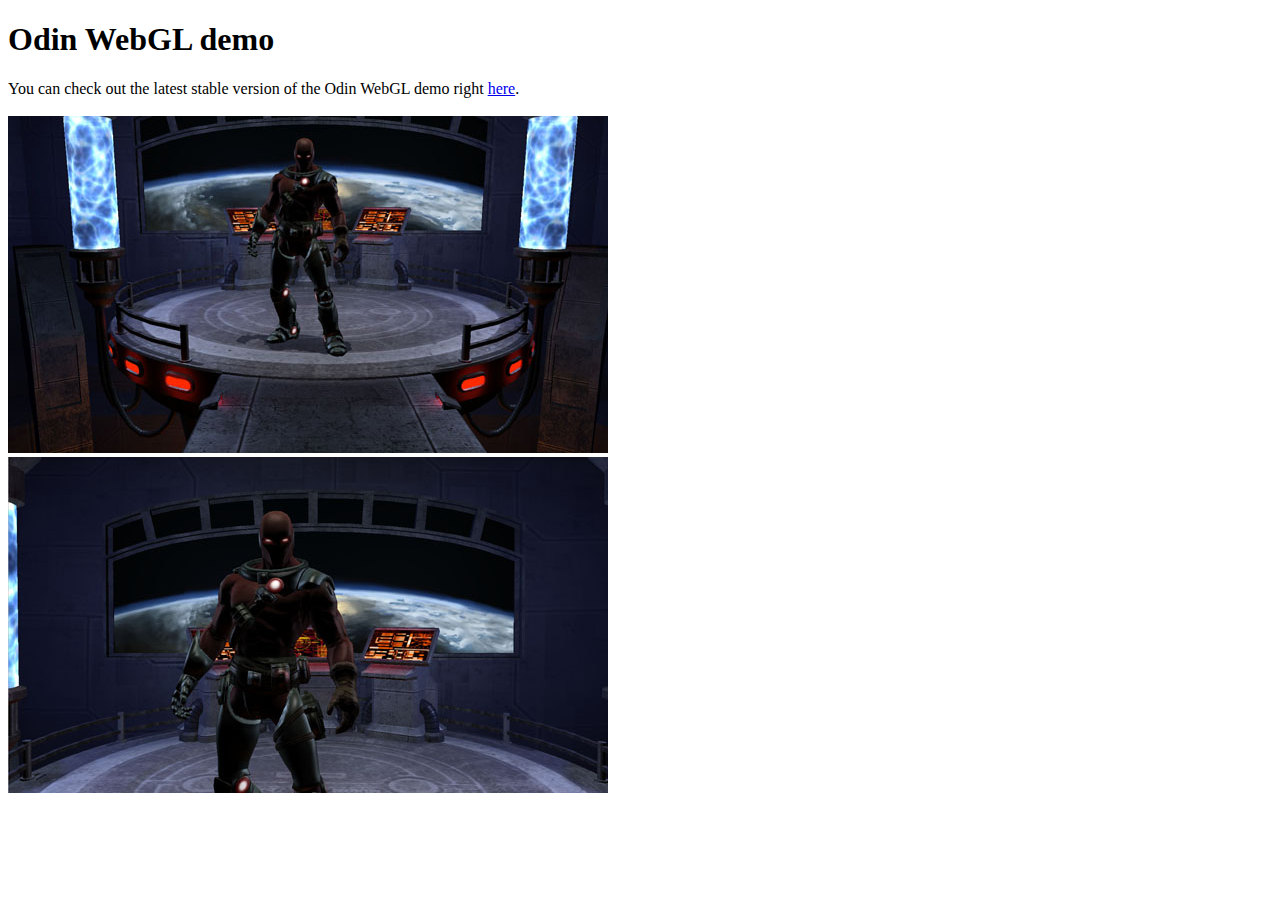
<file: index.html>
<!DOCTYPE html>
<html>
	<title>Odin WebGL demo</title>
	<body>
		<h1>Odin WebGL demo</h1>
		You can check out the latest stable version of the Odin WebGL demo right <a href="./demo.html">here</a>.<br><br>
		<img src="odin-screen-1.jpg"><br>
		<img src="odin-screen-2.jpg">
	</body>
</html>
</file>
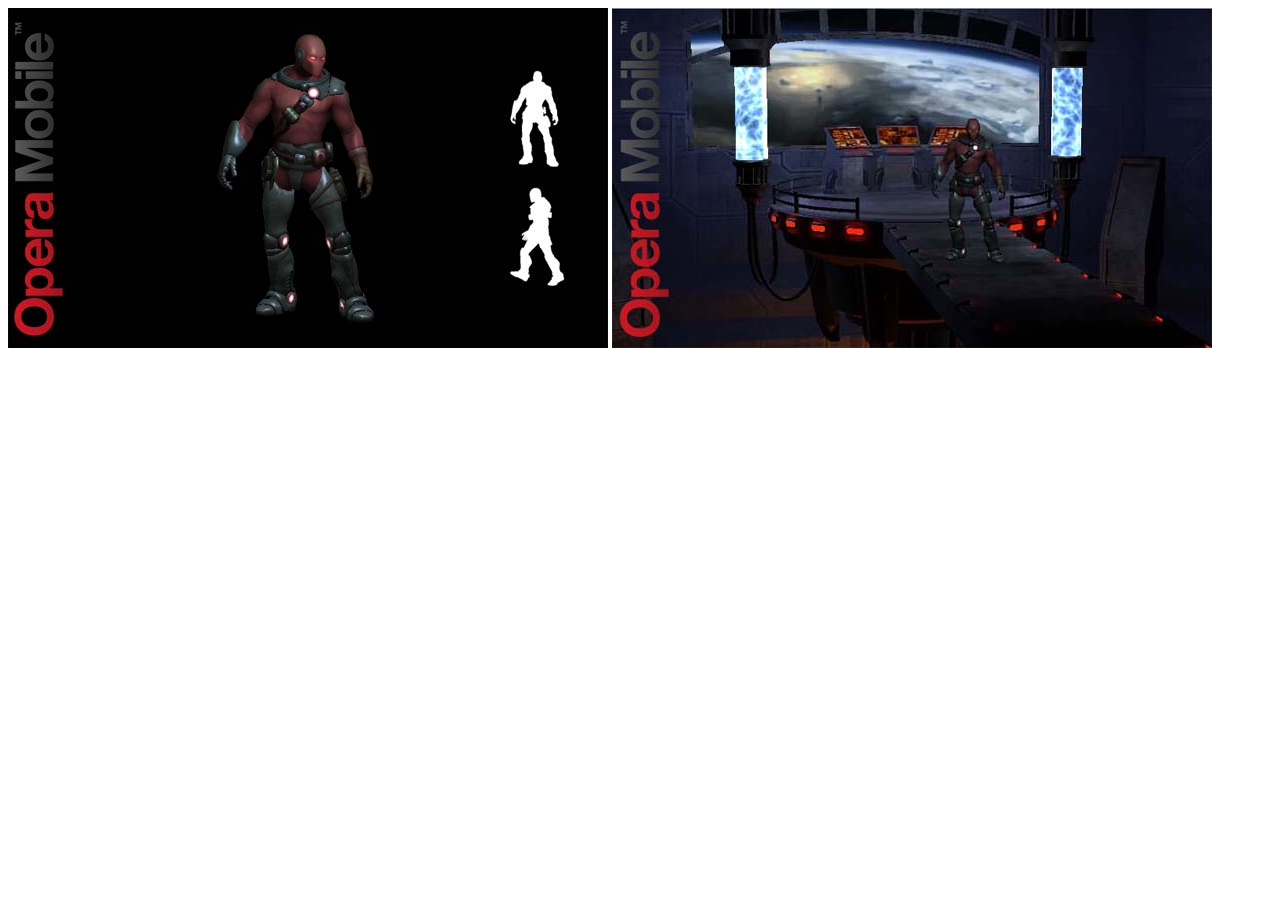
<file: mobile/index.html>
<html>
  <head>
    <title>Opera Mobile WebGL demo</title>
  </head>
  <body>
    <a href="demo-a.html"><img src="demo-a.jpg"></img></a>
    <a href="demo-b.html"><img src="demo-b.jpg"></img></a>
  </body>
</html>
</file>
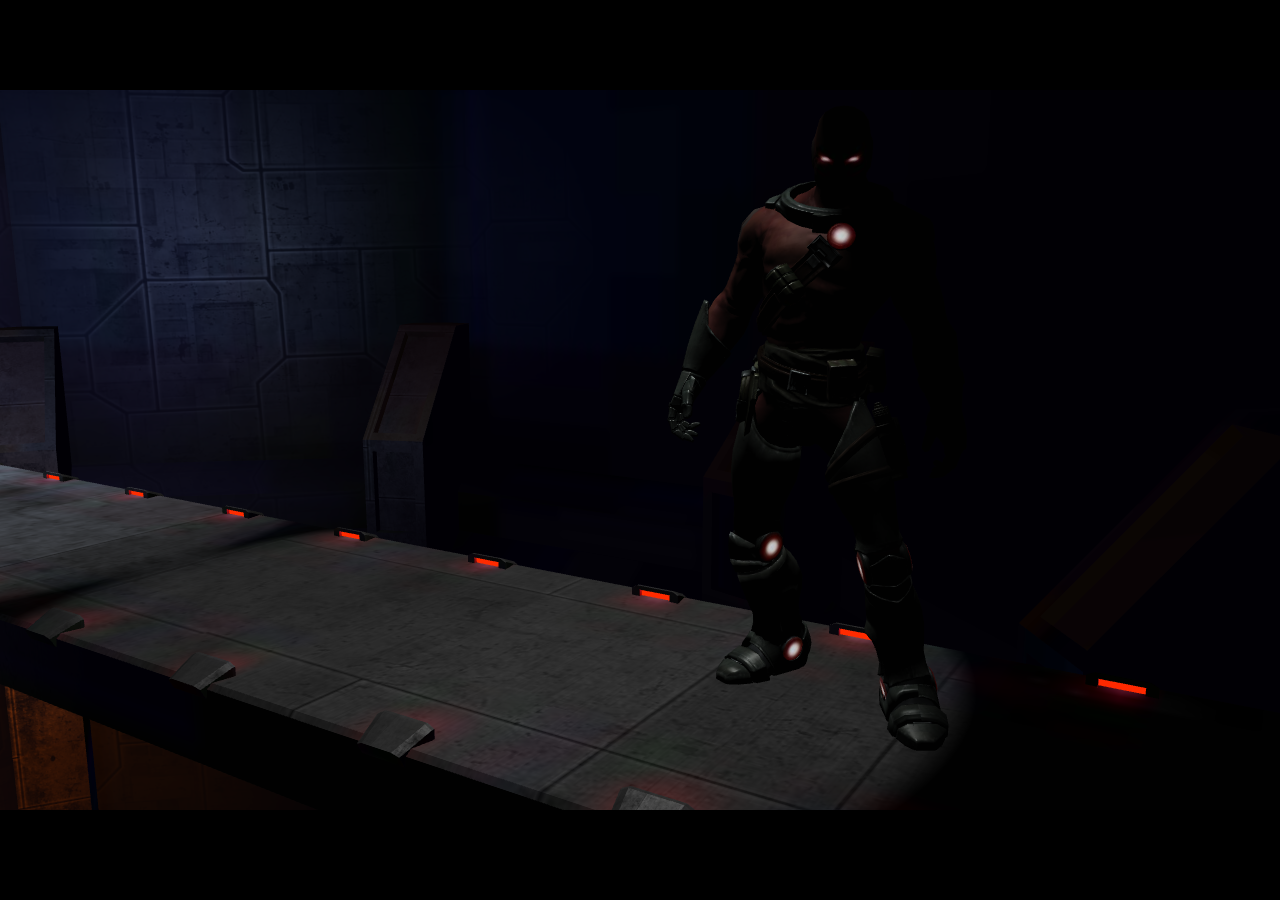
<file: demo.html>
﻿<html>
  <head>
    <title>Opera WebGL demo</title>
    <meta http-equiv="content-type" content="text/html; charset=utf-8" />
    <script type="text/javascript" src="js/Collada.js"></script>
    <script type="text/javascript" src="js/PreProcess.js"></script>
    <script type="text/javascript" src="js/Loader.js"></script>
    <script type="text/javascript" src="js/VectorMath.js"></script>
    <script type="text/javascript" src="js/Animation.js"></script>
    <script type="text/javascript" src="js/Material.js"></script>
    <script type="text/javascript" src="js/MaterialCache.js"></script>
    <script type="text/javascript" src="js/TextureCache.js"></script>
    <script type="text/javascript" src="js/Node.js"></script>
    <script type="text/javascript" src="js/Mesh.js"></script>
    <script type="text/javascript" src="js/DebugDraw.js"></script>
    <script type="text/javascript" src="js/Joint.js"></script>
    <script type="text/javascript" src="js/Scene.js"></script>
    <script type="text/javascript" src="js/Light.js"></script>
    <script type="text/javascript" src="js/Camera.js"></script>
    <script type="text/javascript" src="js/Area.js"></script>
    <script type="text/javascript" src="js/Demo.js"></script>
    <script type="text/javascript" src="js/GlobalMaterialProperties.js"></script>
    <style type="text/css">
      #webglArea {
        position: absolute;
        left: 50%;
        top:  50%;
      }

      #webgl {
        width:  100%;
        height: 100%;
      }
      </style>    
  </head>
  <body onload="demo.init()" style='background-color:black'>
    <audio autoplay='autoplay' loop="loop">
      <source src="./audio/space-opera.ogg"></source>
    </audio>
    <div id="webglArea">
      <canvas id="webgl"></canvas>
    </div>
  </body>
</html>
</file>
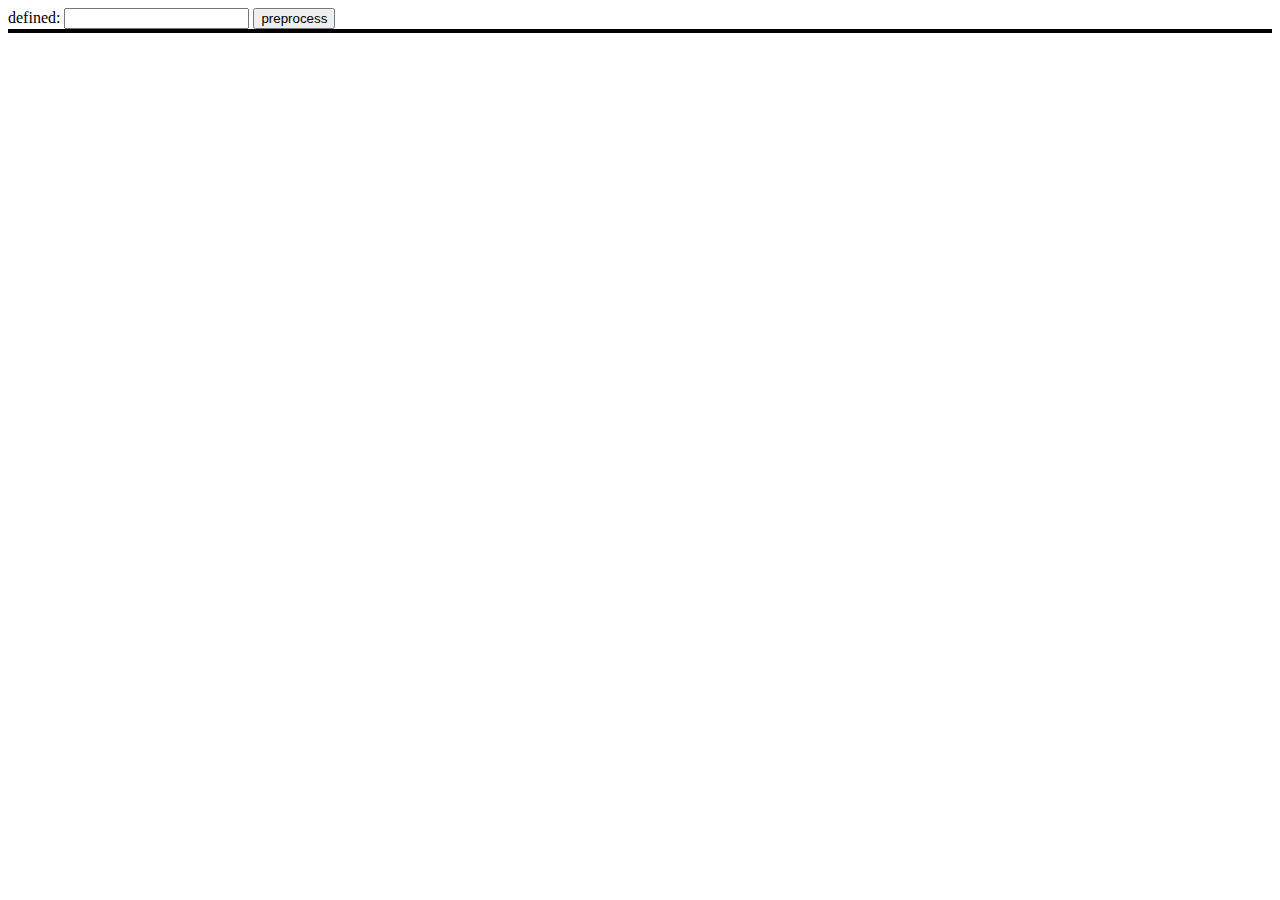
<file: preprocess-test.html>
<!DOCTYPE html>
<html>
	<script src='js/PreProcess.js'></script>
	<script>
		function doReq(defs,t, f) {
			var request = new XMLHttpRequest();
			request.t = t;
			request.onreadystatechange = function() {
				if (request.readyState == 1) {
					request.overrideMimeType('text/plain');
					request.send();
				}

				if (request.readyState == 4) {
					if (request.status == 404)
						alert("file does not exist");
					else
						document.getElementById(request.t).innerHTML = '<pre>' + doPreprocess(request.responseText, defs.split(' ')) + '</pre>';
				}
			}
			request.open("GET", f, true);
		}

		function handleClick(v) {
			doReq(v, 'f', 'shaders/standard_fragment.txt');
			doReq(v, 'v', 'shaders/standard_vertex.txt');
		}
	</script>
	<form>
		defined: <input type='text' id='defs'/>
		<input type='button' onclick="handleClick(document.getElementById('defs').value);" value='preprocess' />
	</form>
	<div id='v' style='border: solid 1px black'></div>
	<div id='f' style='border: solid 1px black'></div>
</html>
</file>
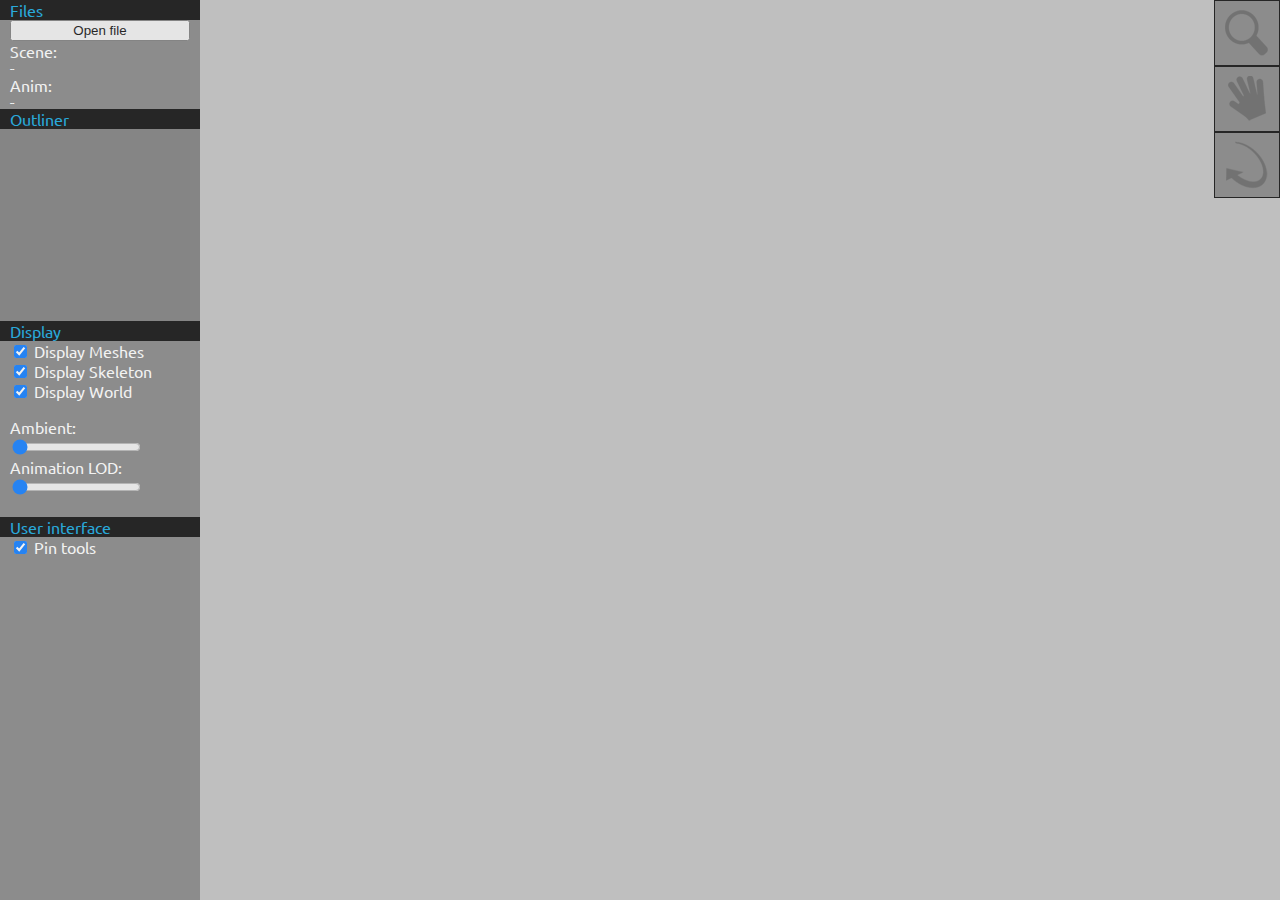
<file: viewer.html>
﻿<html>
  <head>
    <title>COLLADA WebGL viewer</title>
    <meta http-equiv="content-type" content="text/html; charset=utf-8" />
    <meta name='viewport' content='width=device-width, initial-scale=1, maximum-scale=1'>
    <link href='http://fonts.googleapis.com/css?family=Ubuntu:700' rel='stylesheet' type='text/css'>
    <link href='images.css' rel='stylesheet' type='text/css'>
    <link href='viewer.css' rel='stylesheet' type='text/css'>
    <script type="text/javascript" src="js/Collada.js"></script>
    <script type="text/javascript" src="js/PreProcess.js"></script>
    <script type="text/javascript" src="js/Loader.js"></script>
    <script type="text/javascript" src="js/VectorMath.js"></script>
    <script type="text/javascript" src="js/Animation.js"></script>
    <script type="text/javascript" src="js/Material.js"></script>
    <script type="text/javascript" src="js/MaterialCache.js"></script>
    <script type="text/javascript" src="js/TextureCache.js"></script>
    <script type="text/javascript" src="js/Node.js"></script>
    <script type="text/javascript" src="js/Mesh.js"></script>
    <script type="text/javascript" src="js/DebugDraw.js"></script>
    <script type="text/javascript" src="js/Joint.js"></script>
    <script type="text/javascript" src="js/Scene.js"></script>
    <script type="text/javascript" src="js/Light.js"></script>
    <script type="text/javascript" src="js/Camera.js"></script>
    <script type="text/javascript" src="js/GlobalMaterialProperties.js"></script>
    <script type="text/javascript" src="js/ArcBall.js"></script>

    <script language="javascript" type="text/javascript">
      var canvas;
      var gl;
      var drawScene = true;
      var drawSkel = true;
      var drawWorld = true;
      var scene;
      var sceneIsLoaded = false;
      var sceneList;
      var statusBar;
      var lastStatus;
      var toolBar;
      var toolBarWidth;
      var toolBarShowing = true;
      var fileDialogShowing = false;
      var pinTools = true;
      var outliner;
      var lastMouseX;
      var lastMouseY;
      var leftDown = false;
      var zoomSelected = false;
      var panSelected = false;
      var trackSelected = false;
      var arcball = new ArcBall(100,100);

      function checkStatusTimeout() {
        if (new Date() - lastStatus >= 3000) {
          statusBar.style.bottom = "-20px";
        }
      }

      function setStatusMessage(msg) {
        if (!statusBar)
          statusBar = document.getElementById("text");
        if (statusBar) {
          statusBar.style.bottom = "0px";
          statusBar.innerHTML = msg;
          lastStatus = new Date();
          setTimeout("checkStatusTimeout();", 3200);
        }
      }

      function ErrorMessage(msg) {
        setStatusMessage(msg);
      }

      function InfoMessage(msg) {
        setStatusMessage(msg);
      }

      function updateNavBar() {
        document.getElementById('zoomButton').className = zoomSelected ? 'zoom-selected' : 'zoom';
        document.getElementById('panButton').className = panSelected ? 'pan-selected' : 'pan';
        document.getElementById('trackButton').className = trackSelected ? 'track-selected' : 'track';
      }

      function toggleZoom() {
        zoomSelected = !zoomSelected;
        panSelected = false;
        trackSelected = false;
        updateNavBar();
      }

      function togglePan() {
        zoomSelected = false;
        panSelected = !panSelected;
        trackSelected = false;
        updateNavBar();
      }

      function toggleTrack() {
        zoomSelected = false;
        panSelected = false;
        trackSelected = !trackSelected;
        updateNavBar();
      }

      function showTools(doshow) {
        if (pinTools && !doshow)
          return;
        if (!toolBar)
          toolBar = document.getElementById("configview");
        if (toolBar) {
          toolBarWidth = parseInt(window.getComputedStyle(toolBar).width, 10);
          if (doshow)
            toolBar.style.left = "0px";
          else
            toolBar.style.left = '-' + toolBarWidth + 'px';
        }
        toolBarShowing = doshow;
      }

      function outlinerClicked(evt) {
        var index = Math.floor((evt.clientY - outliner.offsetTop + outliner.scrollTop) / 32);
        if (outliner.children.length > index) {
          var cameraParent = outliner.children[index].node;
          setCurrentCamera(cameraParent.children[0]);
          update();
        }
      }

      function setCurrentCamera(camera) {
        for (var j = 0; j < outliner.children.length; ++j)
          if (outliner.children[j].node == camera.parent)
            outliner.children[j].firstChild.className = 'camera-selected';
          else
            outliner.children[j].firstChild.className = 'camera';
        scene.currentCamera = camera;
      }

      function clearOutliner() {
        if (!outliner) {
          outliner = document.getElementById("outliner");
          outliner.onclick = outlinerClicked;
        }
        while (outliner.firstChild)
          outliner.removeChild(outliner.firstChild);
      }

      function addToOutliner(node) {
        if (!outliner) {
          outliner = document.getElementById("outliner");
          outliner.onclick = outlinerClicked;
        }
        var newdiv = document.createElement('div');
        newdiv.setAttribute('id', node.name);
        var img = "<div class='camera' style='vertical-align:middle;display:inline-block'></div>";
        newdiv.innerHTML = img + node.name;
        if (outliner.children.length % 2)
          newdiv.style.backgroundColor = "#aaa";
        newdiv.node = node;
        outliner.appendChild(newdiv);
      }

      function onMouseDown(evt) {
        if (evt.button == 0) {
          leftDown = true;
          if (trackSelected && scene) {
            scene.currentCamera.startTrack(evt.clientX, evt.clientY, arcball);
          }
        }
      }

      function onMouseUp(evt) {
        if (evt.button == 0) {
          leftDown = false;
        }
      }

      function onMouseMove(evt) {
        if (evt.clientX < 20) {
          showTools(true);
        } else if (evt.clientX > toolBarWidth) {
          showTools(false);
        }
        if (toolBarShowing && evt.clientX < toolBarWidth) {
          return;
        }
        if (leftDown) {
          var dx = evt.clientX - lastMouseX;
          var dy = evt.clientY - lastMouseY;
          if (scene) {
            if (zoomSelected)
              scene.currentCamera.zoom(-dx / 100, dy / 100);
            else if (panSelected)
              scene.currentCamera.pan(-dx / 100, dy / 100);
            else if (trackSelected)
              scene.currentCamera.track(evt.clientX, evt.clientY, arcball);
            update();
          }
        }
        lastMouseX = evt.clientX;
        lastMouseY = evt.clientY;
      }

      function onTouchStart(evt){
        evt.preventDefault();
        lastMouseX = evt.changedTouches[0].pageX;
        lastMouseY = evt.changedTouches[0].pageY;
        if (trackSelected && scene) {
          scene.currentCamera.startTrack(evt.changedTouches[0].pageX, evt.changedTouches[0].pageY, arcball);
        }
      }

      function onTouchEnd(evt){
        evt.preventDefault();
      }

      function onTouchMove(evt){
        evt.preventDefault();
        var dx = evt.changedTouches[0].pageX - lastMouseX;
        var dy = evt.changedTouches[0].pageY - lastMouseY;
        if (scene) {
          if (zoomSelected)
            scene.currentCamera.zoom(-dx / 100, dy / 100);
          else if (panSelected)
            scene.currentCamera.pan(-dx / 100, dy / 100);
          else if (trackSelected)
            scene.currentCamera.track(evt.changedTouches[0].pageX, evt.changedTouches[0].pageY, arcball);
          if (zoomSelected || panSelected || trackSelected)
            update();
        }
        lastMouseX = evt.changedTouches[0].pageX;
        lastMouseY = evt.changedTouches[0].pageY;
      }

      function KeyDownListener(e) {
        if (e.keyCode == 37)
          scene.currentCamera.parent.pan(-0.1,0);
        else if (e.keyCode == 38)
          scene.currentCamera.parent.pan(0,0.1);
        else if (e.keyCode == 39)
          scene.currentCamera.parent.pan(0.1,0);
        else if (e.keyCode == 40)
          scene.currentCamera.parent.pan(0,-0.1);
        else
          return;
        update();
      }

      function loadSceneFromURL(url) {
        sceneIsLoaded = false;
        if (scene) {
          scene.deinit();
        }
        setStatusMessage("Loading scene.");
        scene = new Scene(url, function () { sceneLoaded(); }, canvas.width / canvas.height);
      }

      function loadAnimationFromURL(url) {
        if (sceneIsLoaded) {
          var that = this;
          scene.loadAnimation(url, 'animation', true, function() { that.animationLoaded(); });
        }
      }

      function animationLoaded() {
        update();
      }

      function sceneLoaded() {
        sceneIsLoaded = true;
        var cameras = scene.findNodesByType("camera", true);
        clearOutliner();
        for (var c = 0; c < cameras.length; ++c) {
          addToOutliner(cameras[c]);
          if (cameras[c].name == "persp")
            setCurrentCamera(cameras[c].children[0]);
        }
        var lights = scene.findNodesByType("light");
        var amb = lights.length ? 0 : 0.5;
        setAmbientLevel(amb);
        document.getElementById('ambient_slider').value = amb * 255;

        showTools(false);
        setStatusMessage("Rendering scene with " + scene.getNumRoots() + " root nodes.");
        update();
      }

      function initWebGL() {
        statusBar = document.getElementById("text");
        canvas = document.getElementById("my-canvas");
        gl = canvas.getContext("experimental-webgl", { alpha : false });
        if (gl) {
          gl.getExtension("OES_standard_derivatives");
          gl.clearColor(0.75, 0.75, 0.75, 1.0);

          gl.clearDepth(1.0);
          gl.enable(gl.DEPTH_TEST);
          gl.depthFunc(gl.LEQUAL);
          gl.enable(gl.BLEND);
          gl.blendFunc(gl.SRC_ALPHA, gl.ONE_MINUS_SRC_ALPHA);

          dbgDraw = new DebugDraw();
          window.addEventListener('keydown', KeyDownListener, false);

          lastTime = (new Date()).getTime();
          update();
        }
      }

      function update() {
        gl.clear(gl.COLOR_BUFFER_BIT | gl.DEPTH_BUFFER_BIT)

        var currTime = (new Date()).getTime();
        var dt = (currTime - lastTime) / 1000.0;
        lastTime = currTime;

        if (scene && sceneIsLoaded) {
          if (scene.currentCamera) {
            scene.currentCamera.setMatrices();
          } else {
            projectionMatrix().makePerspective(45, canvas.width/canvas.height, 0.1, 100.0);
          }

          scene.update(dt);

          if (drawScene) {
            modelMatrix().makeIdentity();
            scene.draw();
          }
          if (drawSkel) {
            modelMatrix().makeIdentity();
            scene.drawSkeleton(dbgDraw, 1);
          }

          if (drawWorld) {
            modelMatrix().makeIdentity();

            // TODO: this needs to be fixed.
            for (var x = -5; x < 6; ++x)
              dbgDraw.drawLine(x,0,-5, x,0,5, dbgDraw.WHITE, 1);
            for (var z = -5; z < 6; ++z)
              dbgDraw.drawLine(-5,0,z, 5,0,z, dbgDraw.WHITE, 1);

            dbgDraw.drawLine(0,0,0, 5,0,0, dbgDraw.RED, 1);
            dbgDraw.drawLine(0,0,0, 0,5,0, dbgDraw.GREEN, 1);
            dbgDraw.drawLine(0,0,0, 0,0,5, dbgDraw.BLUE, 1);
          }

          dbgDraw.draw();
          if (scene.animation) {
            setTimeout(update, 33);
          }
        }
      }

      function updateVisibility() {
        var checkboxes = document.getElementById("checkbox_form");
        drawScene = checkboxes.mesh_visibility.checked;
        drawSkel = checkboxes.skeleton_visibility.checked;
        drawWorld = checkboxes.world_visibility.checked;
        update();
      }

      function updateToolPin() {
        var checkboxes = document.getElementById("ui_checkbox_form");
        pinTools = checkboxes.pin_tools.checked;
        showTools(pinTools);
        openFileDialog();
      }

      function resizeGame() {
        var gameArea = document.getElementById('rtArea');
        var newWidth = window.innerWidth;
        var newHeight = window.innerHeight;

        gameArea.style.width = newWidth + 'px';
        gameArea.style.height = newHeight + 'px';

        gameArea.style.marginTop = (-newHeight / 2) + 'px';
        gameArea.style.marginLeft = (-newWidth / 2) + 'px';

        canvas.style.width = newWidth;
        canvas.style.height = newHeight;
        //newWidth = newWidth / 4;
        //newHeight = newHeight / 4;
        canvas.width = newWidth;
        canvas.height = newHeight;
        canvas.offsetX = (window.innerWidth - newWidth) / 2;
        canvas.offsetY = (window.innerHeight - newHeight) / 2;

        gl.viewport(0, 0, canvas.width, canvas.height);
        arcball.setBounds(canvas.width, canvas.height);
        update();
      }

      function initViewer() {
        window.addEventListener('resize', resizeGame, false);
        window.addEventListener('orientationchange', resizeGame, false);
        window.addEventListener('mousemove', onMouseMove, false);
        window.addEventListener('mousedown', onMouseDown, false);
        window.addEventListener('mouseup', onMouseUp, false);
        canvas.addEventListener('touchstart', onTouchStart, false);
        canvas.addEventListener('touchend', onTouchEnd, false);
        canvas.addEventListener('touchmove', onTouchMove, false);
        showTools(true);
      }

      function setAmbientLevel(ambient) {
        globalMaterialProperties.ambient = [ambient, ambient, ambient];
        update();
      }

      function setAnimationLOD(lod) {
        globalMaterialProperties.animationLOD = lod;
        update();
      }

      Storage.prototype.setObject = function(key, value) {
        this.setItem(key, JSON.stringify(value));
      }

      Storage.prototype.getObject = function(key) {
        return JSON.parse(this.getItem(key));
      }

      function openFileDialog() {
        var fileDialogInfo = localStorage.getObject('recent-urls');
        if (!fileDialogInfo) {
          fileDialogInfo = { recent : [ "json/space-station.json", "json/char_no_scale.json", "json/anim-idle_anim.json"] };
          localStorage.setObject('recent-urls', fileDialogInfo);
        }
        var dialog = document.getElementById('file-dialog');
        dialog.style.display = "block";
        var recent = document.getElementById('recent-files');
        while (recent.firstChild) {
          recent.removeChild(recent.firstChild);
        }
        for (var j = 0; j < fileDialogInfo.recent.length; ++j) {
          var newdiv = document.createElement('a');
          newdiv.setAttribute('href', fileDialogInfo.recent[j]);
          newdiv.setAttribute('style', 'display: block');
          newdiv.setAttribute('onclick', 'openRecent(this);return false;');
          newdiv.innerHTML = fileDialogInfo.recent[j];
          recent.appendChild(newdiv);
        }
      }

      function addRecent(url) {
        var fileDialogInfo = localStorage.getObject('recent-urls');
        var r = [ url ];
        for (var j = 0; j < fileDialogInfo.recent.length; ++j) {
          if (fileDialogInfo.recent[j] != url) {
            r[r.length] = fileDialogInfo.recent[j];
          }
        }
        fileDialogInfo.recent = r;
        localStorage.setObject('recent-urls', fileDialogInfo);
      }

      function openRecent(x) {
        var urlInput = document.getElementById('url-input');
        urlInput.value = x;
      }

      function closeFileDialog() {
        fileDialogShowing = false;
        var dialog = document.getElementById('file-dialog');
        dialog.style.display = "none";
      }

      function openFile() {
        closeFileDialog();
        var urlInput = document.getElementById('url-input');
        var url = urlInput.value;
        addRecent(url);
        var isAnim = /_anim.json$/.exec(url);
        var span;
        if (isAnim) {
          loadAnimationFromURL(url);
          span = document.getElementById('anim-url');
        } else {
          loadSceneFromURL(url);
          span = document.getElementById('scene-url');
        }
        span.innerHTML = url;
      }
    </script>
  </head>
  <body onload="initWebGL();resizeGame();initViewer();" style="font-family: 'Ubuntu', sans-serif; font-size:10pt;">
    <div id="rtArea">
      <canvas id="my-canvas"></canvas>
      <div id="configview">
        <div id="file-title" class="sidebar-title">Files</div>
        <div class="sidebar-content">
          <button style='width:100%' onmouseup='openFileDialog()'>Open file</button>
          Scene:<br>
          <span id='scene-url' style='font-size:8px'>--</span>
          <br>
          Anim:<br>
          <span id='anim-url' style='font-size:8px'>--</span>
        </div>
        <div id="outliner-title" class="sidebar-title">Outliner</div>
        <div id="outliner" class="sidebar-scrolled-content" style="height:192px"></div>
        <div id="display-title" class="sidebar-title">Display</div>
        <div class="sidebar-content">
          <form id="checkbox_form">
            <input type="checkbox" id="mesh_visibility" checked="true" onclick="updateVisibility()" /> Display Meshes<br/>
            <input type="checkbox" id="skeleton_visibility" checked="true" onclick="updateVisibility()" /> Display Skeleton<br/>
            <input type="checkbox" id="world_visibility" checked="true" onclick="updateVisibility()" /> Display World<br/>
          </form>
          <div>
            Ambient:
            <input id="ambient_slider" type="range"  min="0" max="255" value="0" onchange="setAmbientLevel(this.value/256);"/>
          </div>
          <div>
            Animation LOD:
            <input type="range"  min="0" max="5" value="0" onchange="setAnimationLOD(this.value);"/>
          </div>
          <br/>
        </div>
        <div id="gui-title" class="sidebar-title">User interface</div>
        <div class="sidebar-content">
          <form id="ui_checkbox_form">
            <input type="checkbox" id="pin_tools" checked="true" onclick="updateToolPin()" /> Pin tools<br/>
          </form>
        </div>

        <br/>
      </div>
      <div id='nav-bar'>
        <div id='zoomButton' class='zoom' onclick='toggleZoom()'></div>
        <div id='panButton' class='pan' onclick='togglePan()'></div>
        <div id='trackButton' class='track' onclick='toggleTrack()'></div>
      </div>
      <div id='file-dialog'>
        <div class="sidebar-title" style='font-size:16pt'>Open file</div>
        <div style='box-sizing:border-box;padding: 10px; width:100%; height:100%'>
          URL:<br>
          <input id='url-input' style="width:100%;border: solid 1px black;"></select>
          <br><br>
          Recent URLs:<br>
          <div id='recent-files'>
          </div>
          <div style='right:10px;bottom:10px;text-align:right;position: absolute'><button onmouseup='openFile()'>OK</button><button onmouseup='closeFileDialog()'>Cancel</button></div>
        </div>
      </div>
      <div id="text"></div>
    </div>
  </body>
</html>
</file>
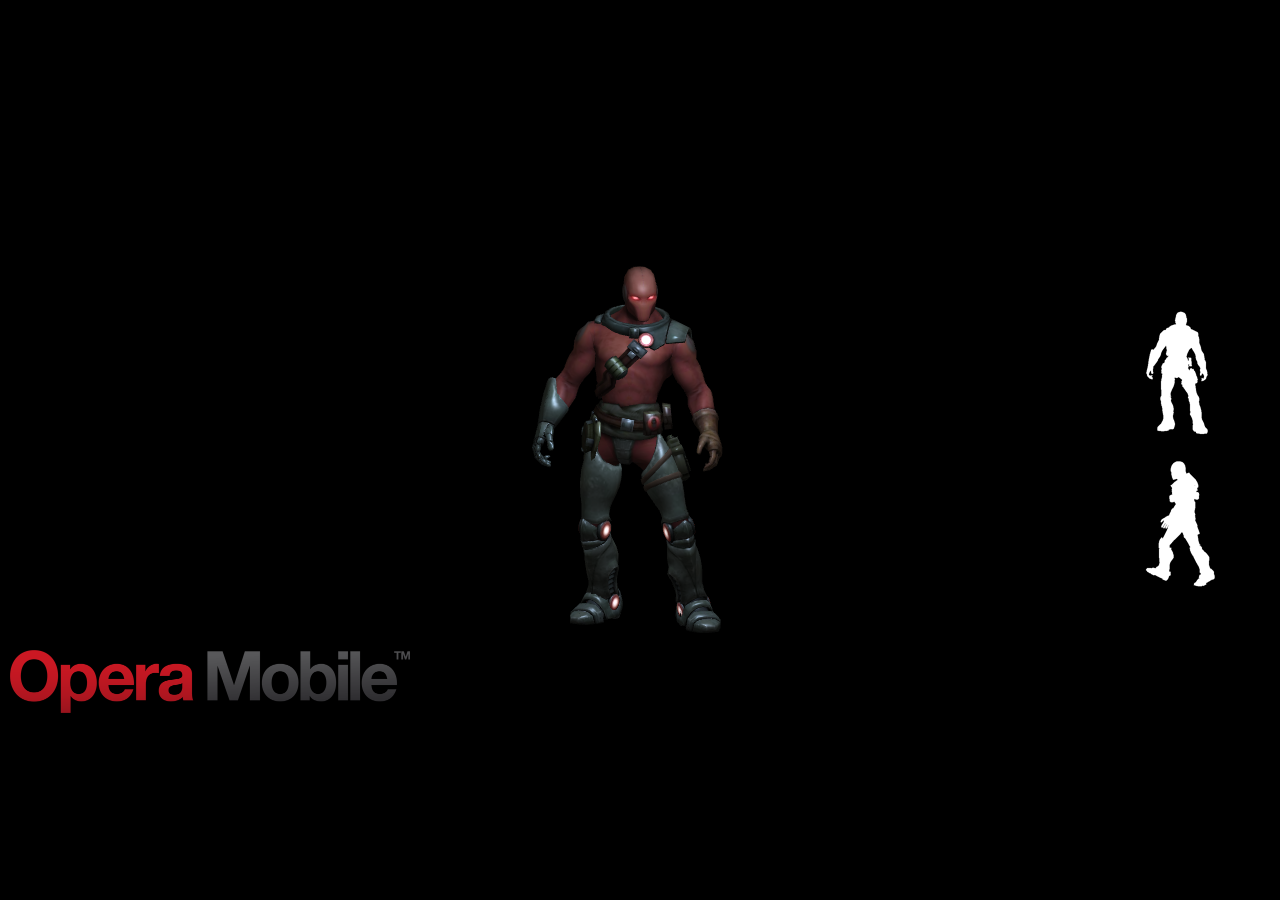
<file: mobile/demo-a.html>
﻿<html>
  <head>
    <title>Opera Mobile WebGL demo</title>
    <meta http-equiv="content-type" content="text/html; charset=utf-8" />
    <meta name='viewport' content='width=device-width, initial-scale=1, maximum-scale=1'>
    <script type="text/javascript" src="../js/Collada.js"></script>
    <script type="text/javascript" src="../js/PreProcess.js"></script>
    <script type="text/javascript" src="../js/Loader.js"></script>
    <script type="text/javascript" src="../js/VectorMath.js"></script>
    <script type="text/javascript" src="../js/Animation.js"></script>
    <script type="text/javascript" src="../js/Material.js"></script>
    <script type="text/javascript" src="../js/MaterialCache.js"></script>
    <script type="text/javascript" src="../js/TextureCache.js"></script>
    <script type="text/javascript" src="../js/Node.js"></script>
    <script type="text/javascript" src="../js/Mesh.js"></script>
    <script type="text/javascript" src="../js/DebugDraw.js"></script>
    <script type="text/javascript" src="../js/Joint.js"></script>
    <script type="text/javascript" src="../js/Scene.js"></script>
    <script type="text/javascript" src="../js/Light.js"></script>
    <script type="text/javascript" src="../js/Camera.js"></script>
    <script type="text/javascript" src="../js/GlobalMaterialProperties.js"></script>
    <script type="text/javascript" src="../js/ArcBall.js"></script>

    <script language="javascript" type="text/javascript">
      var canvas;
      var gl;
      var scene;
      var character;
      var sceneIsLoaded = false;
      var characterIsLoaded = false;
      var startTime = (new Date()).getTime();
      var frameCount = 0;
      var updateInterval = 30;

      function ErrorMessage(msg) {
        alert(msg);
      }

      function InfoMessage(msg) {
      }

      function characterLoaded() {
        characterIsLoaded = true;
        scene.subScenes[0] = character;
        character.loadAnimation('json/anim-idle_anim.json', 'animation', true, function() { });
        charRoot = character.findNode('RIG_joints_grp');
        charRoot.translate = [0, 0, 0];
        charRoot.rotate = [0, 180, 0];
        update();
      }

      function loadIdleAnim() {
        character.loadAnimation('json/anim-idle_anim.json', 'animation', true, function() { });
      }

      function loadWalkAnim() {
        character.loadAnimation('json/anim-walk_anim.json', 'animation', true, function() { });
      }

      function sceneLoaded() {
        sceneIsLoaded = true;
        character = new Scene('json/character.json', function () { characterLoaded(); }, canvas.width / canvas.height);

        scene.currentCamera.yfov = 7.5;
      }

      function initWebGL() {
        fps = document.getElementById('fps');
        canvas = document.getElementById("my-canvas");
        gl = canvas.getContext("experimental-webgl", { alpha : true });
        if (gl) {
          gl.getExtension("OES_standard_derivatives");
          gl.clearColor(0.0, 0.0, 0.0, 0.0);

          gl.clearDepth(1.0);
          gl.enable(gl.DEPTH_TEST);
          gl.depthFunc(gl.LEQUAL);

          lastTime = (new Date()).getTime();

          scene = new Scene('json/mobile-a.json', function() { sceneLoaded(); }, canvas.width / canvas.height);
        }
        globalMaterialProperties.ambient = [0.25, 0.25, 0.25];
        globalMaterialProperties.maxLights = 1;

        window.addEventListener('touchstart', onTouchStart, false);
        window.addEventListener('touchmove', onTouchMove, false);
      }

      function update() {
        gl.clear(gl.COLOR_BUFFER_BIT | gl.DEPTH_BUFFER_BIT)

        var currTime = (new Date()).getTime();

        if (++frameCount == updateInterval) {
          frameCount = 0;
          fps.innerHTML = (1000/((currTime - startTime)/updateInterval)).toFixed(2);
          startTime = currTime;
        }
        var dt = (currTime - lastTime) / 1000.0;
        lastTime = currTime;

        if (scene && sceneIsLoaded) {
          if (scene.currentCamera)
            scene.currentCamera.setMatrices();

          scene.update(dt);

          modelMatrix().makeIdentity();
          scene.draw();

          setTimeout(update, 0);
        }
      }

      function onTouchStart(evt) {
        if (evt.changedTouches[0].pageX > window.innerWidth - 100)
          return;
        evt.preventDefault();
        lastMouseX = evt.changedTouches[0].pageX;
      }

      function onTouchMove(evt) {
        evt.preventDefault();
        var dx = evt.changedTouches[0].pageX - lastMouseX;
        if (sceneIsLoaded && characterIsLoaded) {
          charRoot.rotate = [0, charRoot.rotate[1] + dx, 0];
        }
        lastMouseX = evt.changedTouches[0].pageX;
      }


    </script>
  </head>
  <body onload="initWebGL()" style='color: white; margin: 0px; width: 100%; height: 100%; background-color: black;'>
      <canvas id="my-canvas" width='260' height='400' style='position: absolute; top: 50%; left: 50%; margin-left: -130px; margin-top: -200px'></canvas>
      <img src='idle.png' style='position: absolute; top: 50%; right: 0%; margin-right: 50px; margin-top: -150px' onclick='loadIdleAnim();'></img>
      <img src='walk.png' style='position: absolute; top: 50%; right: 0%; margin-right: 50px; margin-top: 0px' onclick='loadWalkAnim();'></img>
      <img src='OperaMobile.png' style="-o-transform: rotate(-90deg); -o-transform-origin: top left;width: 400px;position: absolute; top: 50%; left: 0%; margin-top: 200px; margin-left: 10px"></img>
      <p id='fps' style='display: none'></p>
  </body>
</html>
</file>
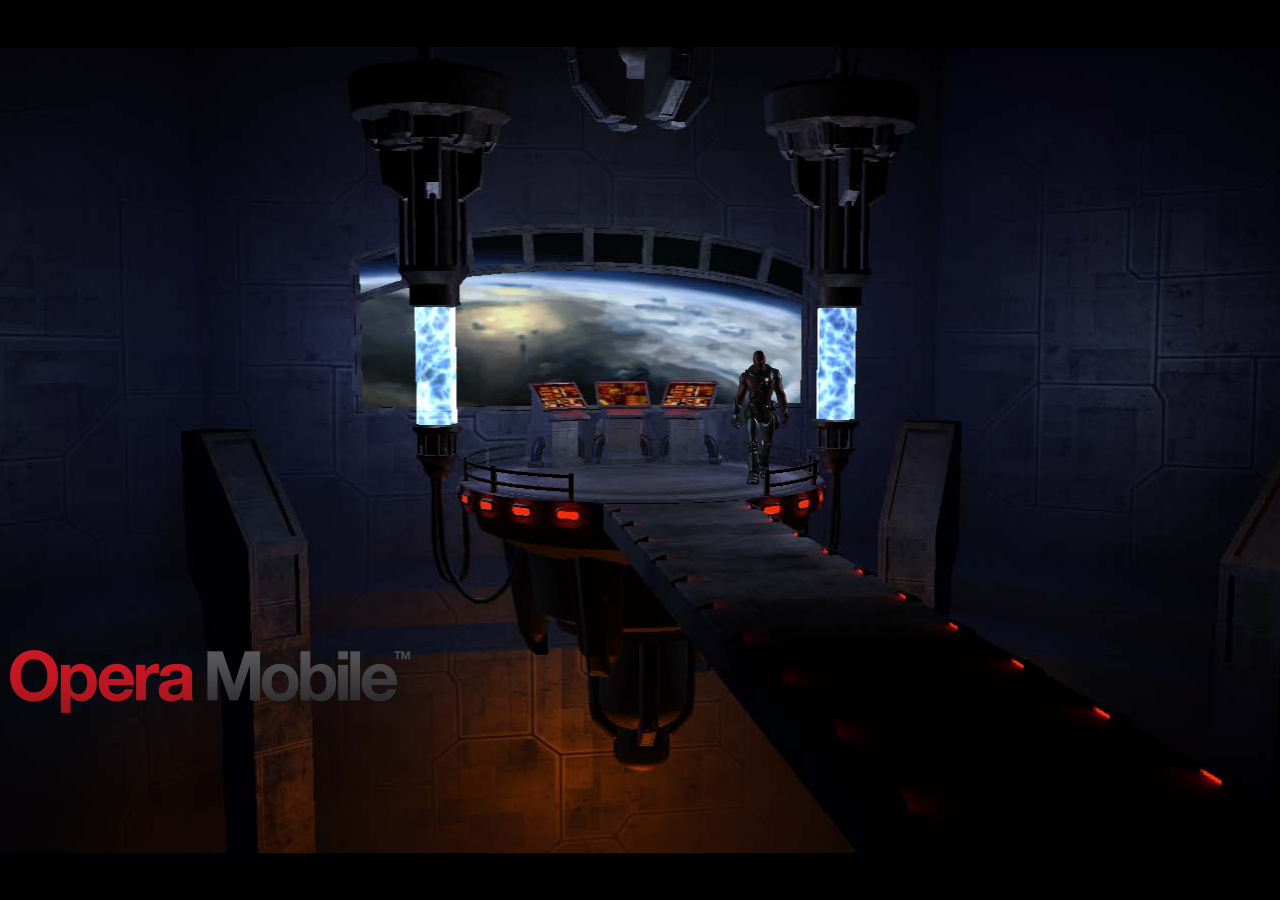
<file: mobile/demo-b.html>
﻿<html>
  <head>
    <title>Opera Mobile WebGL demo</title>
    <meta http-equiv="content-type" content="text/html; charset=utf-8" />
    <meta name='viewport' content='width=device-width, initial-scale=1, maximum-scale=1'>
    <script type="text/javascript" src="../js/Collada.js"></script>
    <script type="text/javascript" src="../js/PreProcess.js"></script>
    <script type="text/javascript" src="../js/Loader.js"></script>
    <script type="text/javascript" src="../js/VectorMath.js"></script>
    <script type="text/javascript" src="../js/Animation.js"></script>
    <script type="text/javascript" src="../js/Material.js"></script>
    <script type="text/javascript" src="../js/MaterialCache.js"></script>
    <script type="text/javascript" src="../js/TextureCache.js"></script>
    <script type="text/javascript" src="../js/Node.js"></script>
    <script type="text/javascript" src="../js/Mesh.js"></script>
    <script type="text/javascript" src="../js/DebugDraw.js"></script>
    <script type="text/javascript" src="../js/Joint.js"></script>
    <script type="text/javascript" src="../js/Scene.js"></script>
    <script type="text/javascript" src="../js/Light.js"></script>
    <script type="text/javascript" src="../js/Camera.js"></script>
    <script type="text/javascript" src="../js/GlobalMaterialProperties.js"></script>
    <script type="text/javascript" src="../js/ArcBall.js"></script>

    <script language="javascript" type="text/javascript">
      var canvas;
      var gl;
      var scene;
      var character;
      var sceneIsLoaded = false;
      var characterIsLoaded = false;
      var startTime = (new Date()).getTime();
      var frameCount = 0;
      var updateInterval = 30;
      var t = 0;

      function ErrorMessage(msg) {
        alert(msg);
      }

      function InfoMessage(msg) {
      }

      function animationLoaded() {

      }

      function characterLoaded() {
        scene.subScenes[0] = character;
        character.loadAnimation('json/anim-walk_anim.json', 'animation', true, function() { animationLoaded(); });
        charRoot = character.findNode('RIG_joints_grp');
        charRoot.translate = [0, 0, 0];
        charRoot.rotate = [0, 180, 0];
        update();
      }

      function sceneLoaded() {
        sceneIsLoaded = true;
        character = new Scene('json/character.json', function () { characterLoaded(); }, canvas.width / canvas.height);

        globalMaterialProperties.ambient = [0.05, 0.05, 0.05];
        globalMaterialProperties.maxLights = 3;
        scene.currentCamera.yfov = 13;
      }

      function initWebGL() {
        fps = document.getElementById('fps');
        canvas = document.getElementById("my-canvas");
        rrail = document.getElementById('rrail');
        gl = canvas.getContext("experimental-webgl", { alpha : true });
        if (gl) {
          gl.getExtension("OES_standard_derivatives");
          gl.clearColor(0.0, 0.0, 0.0, 0.0);

          gl.clearDepth(1.0);
          gl.enable(gl.DEPTH_TEST);
          gl.depthFunc(gl.LEQUAL);

          lastTime = (new Date()).getTime();

          scene = new Scene('json/mobile-b.json', function() { sceneLoaded(); }, canvas.width / canvas.height);
        }
      }

      function update() {
        gl.clear(gl.COLOR_BUFFER_BIT | gl.DEPTH_BUFFER_BIT)

        var currTime = (new Date()).getTime();

        if (++frameCount == updateInterval) {
          frameCount = 0;
          fps.innerHTML = (1000/((currTime - startTime)/updateInterval)).toFixed(2);
          startTime = currTime;
        }
        var dt = (currTime - lastTime) / 1000.0;
        lastTime = currTime;

        t += dt;
        if (t > Math.PI * 4)
          t = 0;
        var ang = Math.min(t, Math.PI * 2);
        var off = -90;
        if (t > Math.PI * 2) {
          if (t > Math.PI * 3) {
            off = (t - Math.PI * 3) / Math.PI * -90;
          } else {
            off = (1 - (t - Math.PI * 2) / Math.PI) * -90;
          }
        }
        charRoot.translate = [20 * Math.sin(ang), -5, off + 20 * Math.cos(ang)];
        if (off > -90)
          rrail.style.display = 'none';
        else
          rrail.style.display = 'inline';


        if (scene && sceneIsLoaded) {
          if (scene.currentCamera) {
            scene.currentCamera.setMatrices();
          } else {
            projectionMatrix().makePerspective(45, canvas.width/canvas.height, 1, 10);
          }

          scene.update(dt);

          modelMatrix().makeIdentity();
          scene.draw();

          setTimeout(update, 0);
        }
      }

    </script>
  </head>
  <body onload="initWebGL()" style='color: white; margin: 0px; width: 100%; height: 100%; background-color: black; background-image: url("backdrop.jpg"); background-repeat: no-repeat; background-position: center'>
      <canvas id="my-canvas" width='600' height='380' style='position: absolute; top: 50%; left: 50%; margin-left: -200px; margin-top: -160px'></canvas>
      <img src='left-rail.png' style='position: absolute; top: 50%; left: 50%; margin-left: -178px; margin-top: 6px'></div>
      <img id='rrail' src='right-rail.png' style='position: absolute; top: 50%; left: 50%; margin-left: 123px; margin-top: 8px'></div>
      <img src='OperaMobile.png' style="-o-transform: rotate(-90deg); -o-transform-origin: top left;width: 400px;position: absolute; top: 50%; left: 0%; margin-top: 200px; margin-left: 10px"></img>
      <p id='fps' style='display: none'></p>
  </body>
</html>
</file>
<file: images.css>
div.zoom-selected
{
  position: relative;
  width: 64px;
  height: 64px;
  background: url('images/viewer-icons.png') 0px -64px no-repeat;
  background-clip: content-box;
}

div.zoom
{
  position: relative;
  width: 64px;
  height: 64px;
  background: url('images/viewer-icons.png') 0px -128px no-repeat;
  background-clip: content-box;
}

div.pan-selected
{
  position: relative;
  width: 64px;
  height: 64px;
  background: url('images/viewer-icons.png') -64px -64px no-repeat;
  background-clip: content-box;
}

div.pan
{
  position: relative;
  width: 64px;
  height: 64px;
  background: url('images/viewer-icons.png') -64px -128px no-repeat;
  background-clip: content-box;
}

div.track-selected
{
  position: relative;
  width: 64px;
  height: 64px;
  background: url('images/viewer-icons.png') -128px -64px no-repeat;
  background-clip: content-box;
}

div.track
{
  position: relative;
  width: 64px;
  height: 64px;
  background: url('images/viewer-icons.png') -128px -128px no-repeat;
  background-clip: content-box;
}

div.camera-selected
{
  position: relative;
  width: 32px;
  height: 32px;
  background: url('images/viewer-icons.png') 0px 0px no-repeat;
  background-clip: content-box;
}

div.camera
{
  position: relative;
  width: 32px;
  height: 32px;
  background: url('images/viewer-icons.png') 0px -32px no-repeat;
  background-clip: content-box;
}
</file>
<file: viewer.css>
#rtArea {
  position: absolute;
  left:     50%;
  top:      50%;
}

#my-canvas {
  display: block;
}

#configview {
  -o-transition-property: left;
  -o-transition-duration: 1s;
  -moz-transition-property: left;
  -moz-transition-duration: 1s;
  -webkit-transition-property: left;
  -webkit-transition-duration: 1s;
  border: 10px;
  position: fixed;
  height: 100%;
  width: 200px;
  top: 0;
  left: 0;
  opacity: 0.8;
  font-size: 16px;
  text-align: left;
  color: white;
  background: gray;
}

#text {
  -o-transition-property: bottom;
  -o-transition-duration: 1s;
  -moz-transition-property: bottom;
  -moz-transition-duration: 1s;
  -webkit-transition-property: bottom;
  -webkit-transition-duration: 1s;
  position: fixed;
  width: 100%;
  height: 20px;
  bottom: -20;
  opacity: 0.5;
  font-size: 18px;
  text-align: center;
  color: white;
  background: red;
}

#nav-bar {
  position: fixed;
  top: 0;
  right: 0;
  background: gray;
  opacity: 0.8;
}

#file-dialog {
  display: none;
  position: fixed;
  top: 35%;
  right: 35%;
  width: 30%;
  height: 30%;
  min-width:200px;
  min-height:200px;
  background: gray;
  opacity: 0.75;
  border:solid 1px black;
}

div.sidebar-title {
  padding-left:10px;
  box-sizing:border-box;
  width: 100%;
  background-color:black;
  color:#05a5e0
}

div.sidebar-scrolled-content {
  width: 100%;
  background-color:#777;
  overflow:auto
}

div.sidebar-content {
  width:100%;
  box-sizing:border-box;
  padding-left:10px;
  padding-right:10px
}

div.sidebar-content select, input[type=checkbox] {
  border:solid 1px black;
}

#nav-bar div {
  border: solid 1px black;
}
</file>
